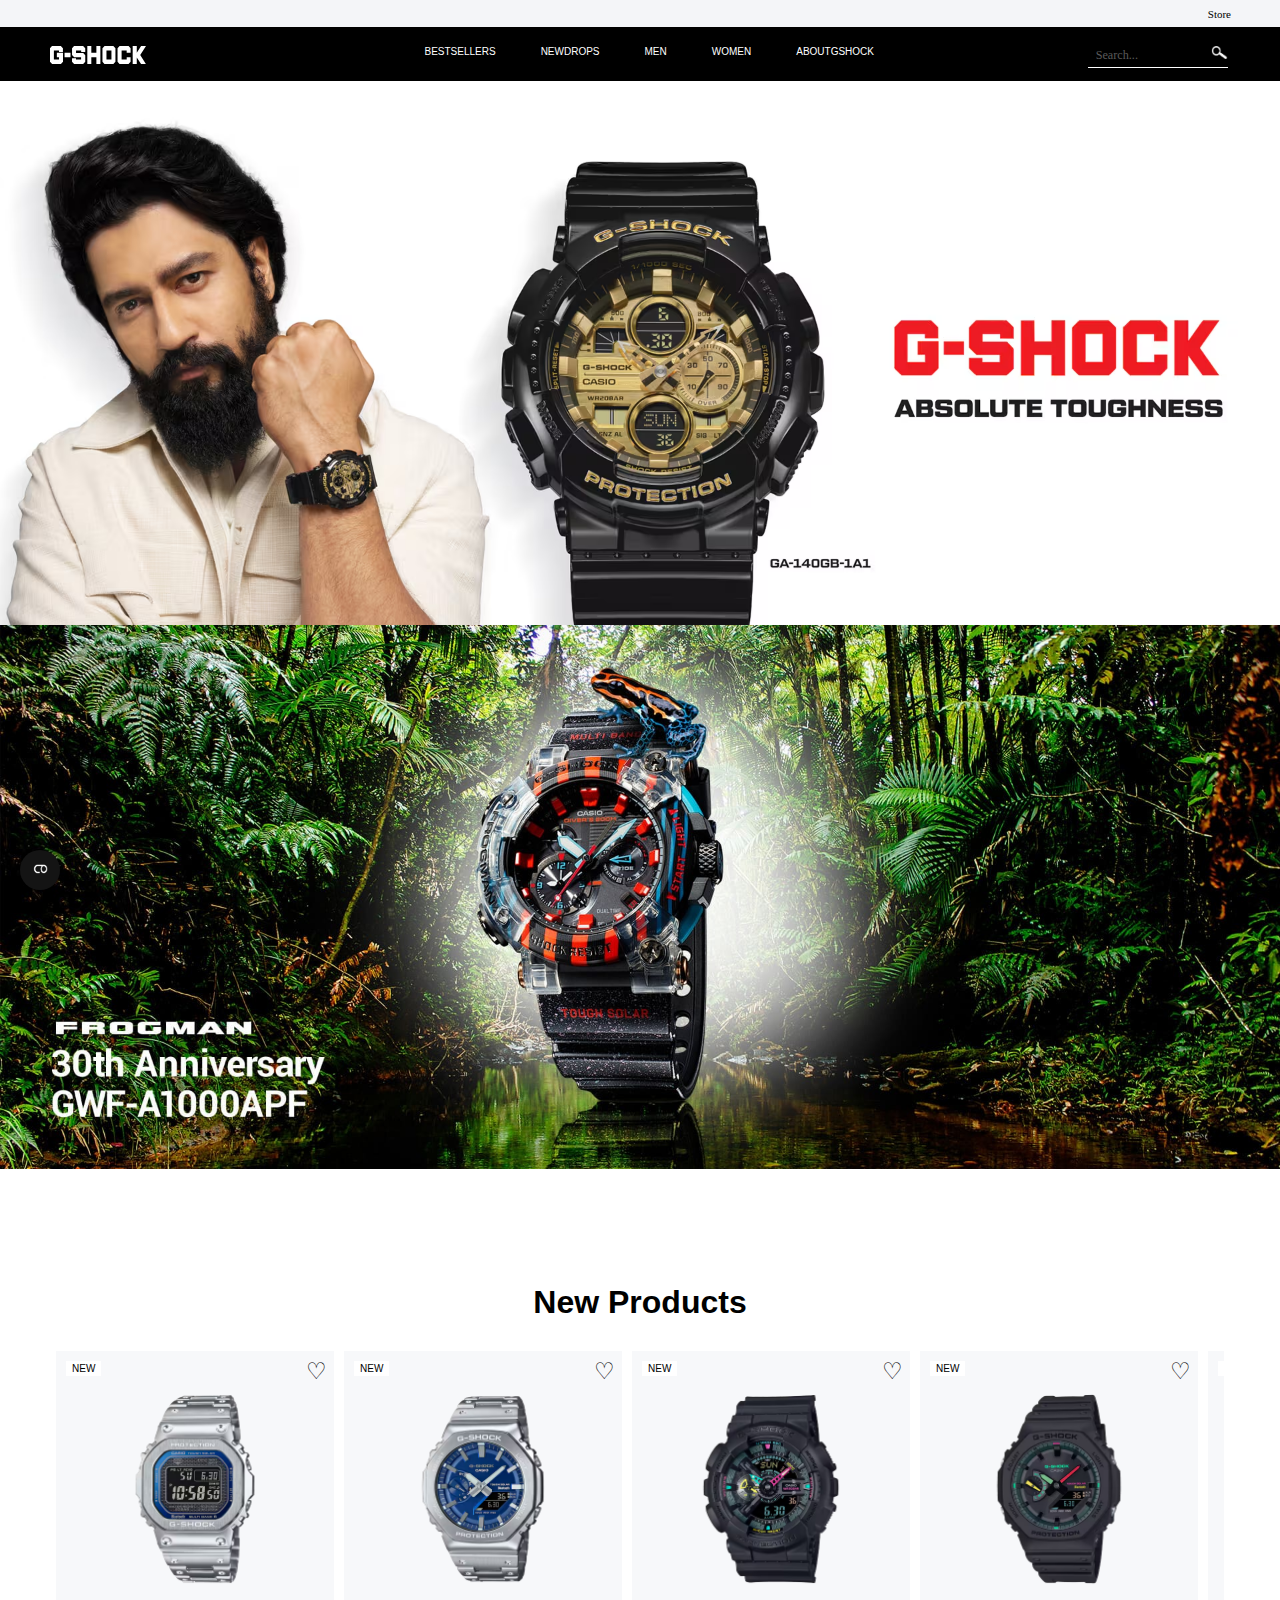
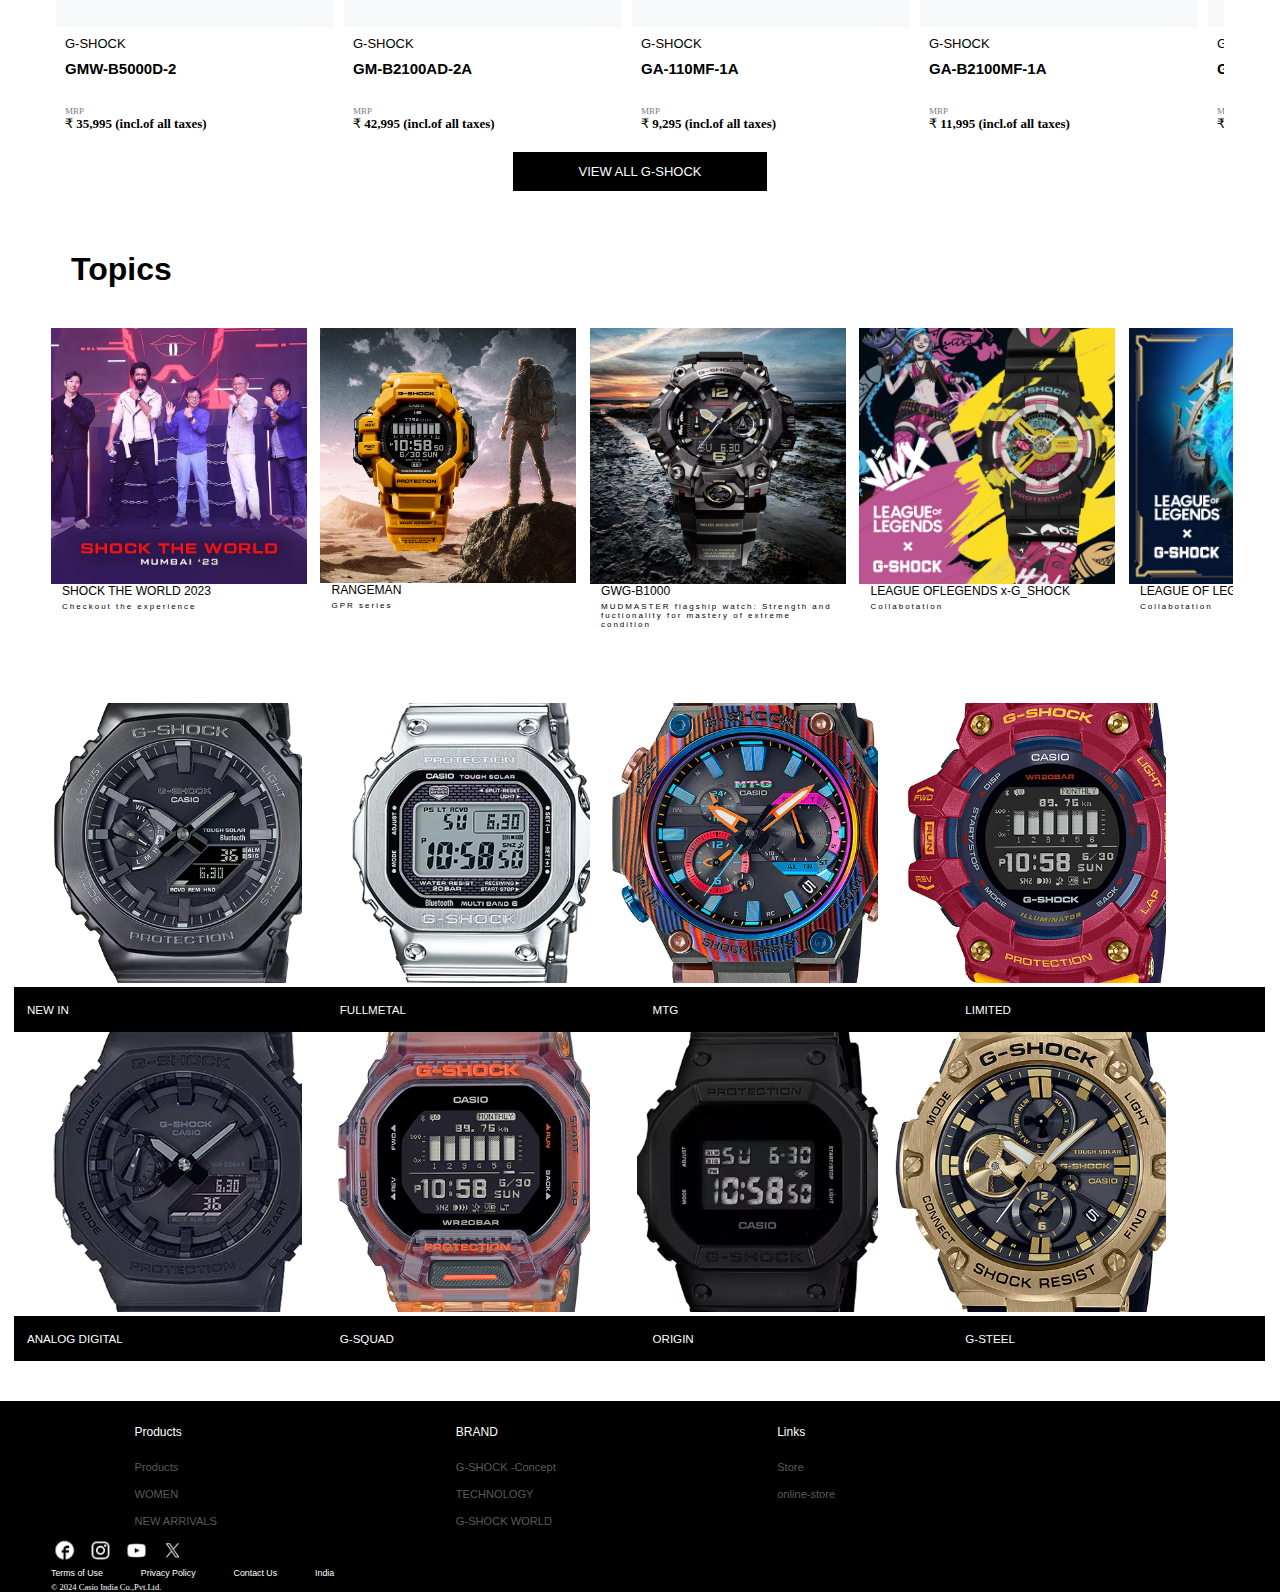
<file: index.html>
<!DOCTYPE html>
<html lang="en">
<head>
    <meta charset="UTF-8">
    <meta name="viewport" content="width=device-width, initial-scale=1.0">
    <title>G-SHOCK</title>
    <link rel="stylesheet" href="stlyler/common.css">
    <link rel="stylesheet" href="stlyler/content.css">
    <link rel="stylesheet" href="stlyler/topic.css">
    <link rel="stylesheet" href="stlyler/categary.css">
    <link rel="stylesheet" href="stlyler/footer.css">
    <link rel="stylesheet" href="stlyler/header.css">
</head>
<body>
    <div class="fun">
        <div class="round">
            <div>
                <img src="imagesr/OVER.png" alt="">
            </div>
        </div>
    </div>
    <div>
        <div class="store">
            Store
        </div>
        <div class="Gshock">
            <div class="icon">
                <div>
                    <svg xmlns="http://www.w3.org/2000/svg" width="86.389" height="14.629" viewBox="0 0 86.389 14.629" preserveAspectRatio="none" class="gshock"><path d="M6.166 5.526h5.54v7.239l-1.863 1.82H1.9L0 12.765V1.825L1.781 0h7.986l1.858 1.825V4.8h-3.54V3.625H3.5v7.421h4.623v-1.9H6.166v-3.62zm6.944 3.6h5.338V5.587h-5.337zm10.322-3.5V3.641h4.625V4.8H31.7V1.826L29.777 0h-8.126l-1.82 1.864v5.382l1.941 1.918h6.206v1.9h-4.586V9.948h-3.579v2.862l1.88 1.777h8.124l1.9-1.739v-5.3l-1.84-1.919h-6.445zm18.311-.039h-4.559V0h-3.607v14.629h3.607V9.186h4.559v5.443h3.6V0h-3.6v5.586zM56.993 0l1.9 1.881v10.884l-1.883 1.82h-8.021l-1.782-1.759V1.9l1.9-1.9h7.888zm-1.7 3.581H50.81v7.464h4.483zM62.676 0l-1.9 1.825v10.941l1.781 1.82h8.121l1.843-1.821V9.109h-3.5v1.958h-4.583v-7.4H69v1.857h3.536v-3.7L70.719 0zm23.713 0h-4.4l-3.9 5.4V0H74.4v14.586h3.683v-5.24l3.843 5.24h4.361l-5.1-7.278z" fill="#ffffff"></path></svg>
                </div>
            </div>
            <div class="middle">
                <div class="BOX">
                    BESTSELLERS
                </div>
                <div class="BOX">
                    NEWDROPS
                </div>
                <div class="BOX">
                    MEN
                </div>
                <div class="BOX">
                    WOMEN
                </div>
                <div class="BOX">
                    ABOUTGSHOCK
                </div>
            </div>
            <div class="search">
                <div>
                    <p>Search... <img src="imagesr/search-icon-png-9993.png" alt=""></p>
                    <div class="bar">
                    </div>
                </div>
            </div>
        </div>
    </div>
    <div class="content">
        <div><img src="imagesr/image1.png"></div>
        <div><img src="imagesr/image2.png"></div>
    </div>
    <div class="new-product">
        <div class="new-product-text">
            New Products
        </div>
        <div class="box">
            <div class="box1">
                <img src="imagesr/new-product-image1.png" alt="">
                <button>
                    NEW
                </button>
                <div class="like">
                    ♡
                </div>
                <div class="box2">
                    <p class="p1">
                        G-SHOCK
                    </p>
                    <p class="p2">
                        GMW-B5000D-2
                    </p>
                    <p class="p3">
                        MRP
                    </p>
                    <p class="p4">
                        ₹ 35,995 (incl.of all taxes)
                    </p>
                </div>
            </div>
            <div class="box1">
                <img src="imagesr/new-product-image2.png" alt="">
                <button>
                    NEW
                </button>
                <div class="like">
                    ♡
                </div>
                <div class="box2">
                    <p class="p1">
                        G-SHOCK
                    </p>
                    <p class="p2">
                        GM-B2100AD-2A
                    </p>
                    <p class="p3">
                        MRP
                    </p>
                    <p class="p4">
                        ₹ 42,995 (incl.of all taxes)
                    </p>
                </div>
            </div>
            <div class="box1">
                <img src="imagesr/new-product-image3.png" alt="">
                <button>
                    NEW
                </button>
                <div class="like">
                    ♡
                </div>
                <div class="box2">
                    <p class="p1">
                        G-SHOCK
                    </p>
                    <p class="p2">
                        GA-110MF-1A
                    </p>
                    <p class="p3">
                        MRP
                    </p>
                    <p class="p4">
                        ₹ 9,295 (incl.of all taxes)
                    </p>
                </div>
            </div>
            <div class="box1">
                <img src="imagesr/new-product-image4.png" alt="">
                <button>
                    NEW
                </button>
                <div class="like">
                    ♡
                </div>
                <div class="box2">
                    <p class="p1">
                        G-SHOCK
                    </p>
                    <p class="p2">
                        GA-B2100MF-1A
                    </p>
                    <p class="p3">
                        MRP
                    </p>
                    <p class="p4">
                        ₹ 11,995 (incl.of all taxes)
                    </p>
                </div>
            </div>
            <div class="box1">
                <img src="imagesr/new-product-image5.png" alt="">
                <button>
                    NEW
                </button>
                <div class="like">
                    ♡
                </div>
                <div class="box2">
                    <p class="p1">
                        G-SHOCK
                    </p>
                    <p class="p2">
                        GMA-p2100SG-1A
                    </p>
                    <p class="p3">
                        MRP
                    </p>
                    <p class="p4">
                        ₹ 8,495 (incl.of all taxes)
                    </p>
                </div>
            </div>
            <div class="box1">
                <img src="imagesr/new-product-image6.png" alt="">
                <button>
                    NEW
                </button>
                <div class="like">
                    ♡
                </div>
                <div class="box2">
                    <p class="p1">
                        G-SHOCK
                    </p>
                    <p class="p2">
                        GMA-p2100SG-2A
                    </p>
                    <p class="p3">
                        MRP
                    </p>
                    <p class="p4">
                        ₹ 8,495 (incl.of all taxes)
                    </p>
                </div>
            </div>
            <div class="box1">
                <img src="imagesr/new-product-image7.png" alt="">
                <button>
                    NEW
                </button>
                <div class="like">
                    ♡
                </div>
                <div class="box2">
                    <p class="p1">
                        G-SHOCK
                    </p>
                    <p class="p2">
                        GMA-p2100SG-4A
                    </p>
                    <p class="p3">
                        MRP
                    </p>
                    <p class="p4">
                        ₹ 8,95 (incl.of all taxes)
                    </p>
                </div>
            </div>
            <div class="box1">
                <img src="imagesr/new-product-image8.png" alt="">
                <button>
                    NEW
                </button>
                <div class="like">
                    ♡
                </div>
                <div class="box2">
                    <p class="p1">
                        G-SHOCK
                    </p>
                    <p class="p2">
                        GA-700MF-1A
                    </p>
                    <p class="p3">
                        MRP
                    </p>
                    <p class="p4">
                        ₹ 6,995 (incl.of all taxes)
                    </p>
                </div>
            </div>
        </div> 
        <div class="view-all-button">
            <button>
                VIEW ALL G-SHOCK
            </button>
        </div>
    </div>
    <div class="topics">
        <div class="topics-text">
            Topics
        </div>
        <div class="topics-flex">
            <div class="flex-content">
                <div class="margin">
                    <div class="zoom">
                        <img class="img1" src="imagesr/topics-image1.png" alt="">
                    </div>
                    <div class="topics-flex-text">
                        <p class="pa1">SHOCK THE WORLD 2023</p>
                        <p class="pa2">Checkout the experience</p>
                    </div>
                </div>
                <div class="margin">
                    <div class="zoom">
                        <img class="img1" src="imagesr/topics-image2.png" alt="">
                    </div>
                    <div class="topics-flex-text">
                        <p class="pa1">RANGEMAN</p>
                        <p class="pa2">GPR series</p>
                    </div>
                </div>
                <div class="margin">
                    <div class="zoom">
                        <img class="img1" src="imagesr/topics-image3.png" alt="">
                    </div>
                    <div class="topics-flex-text">
                        <p class="pa1">GWG-B1000</p>
                        <p class="pa2">MUDMASTER flagship watch: Strength and fuctionality for mastery of extreme condition</p>
                    </div>
                </div>
                <div class="margin">
                    <div class="zoom">
                        <img class="img1" src="imagesr/topics-image4.png" alt="">
                    </div>
                    <div class="topics-flex-text">
                        <p class="pa1">LEAGUE OFLEGENDS x-G_SHOCK</p>
                        <p class="pa2">Collabotation</p>
                    </div>
                </div>
                <div class="margin">
                    <div class="zoom">
                        <img class="img1" src="imagesr/topics-image5.png" alt="">
                    </div>
                    <div class="topics-flex-text">
                        <p class="pa1">LEAGUE OF LEGENDS x x-G_SHOCK</p>
                        <p class="pa2">Collabotation</p>
                    </div>
                </div>
            </div>
        </div>
    </div>
    <div class="categary">
        <div>
            <div class="first-row">
                <div class="imgae-categary">
                    <img src="imagesr/categary-image1.png" alt="">
                </div>
                <div class="imgae-categary">
                    <img src="imagesr/categary-image2.png" alt="">
                </div>
                <div class="imgae-categary">
                    <img src="imagesr/categary-image3.png" alt="">
                </div>
                <div class="imgae-categary">
                    <img src="imagesr/categary-image4.png" alt="">
                </div>
            </div>
            <div class="under-image">
                <p>NEW IN</p>
                <p>FULLMETAL</p>
                <p>MTG</p>
                <p>LIMITED</p>
            </div>
        </div>
        <div>
            <div class="first-row">
                <div class="imgae-categary">
                    <img src="imagesr/categary-image5.png" alt="">
                </div>
                <div class="imgae-categary">
                    <img src="imagesr/categary-image6.png" alt="">
                </div>
                <div class="imgae-categary">
                    <img src="imagesr/categary-image7.png" alt="">
                </div>
                <div class="imgae-categary">
                    <img src="imagesr/categary-image8.png" alt="">
                </div>
            </div>
            <div class="under-image">
                <p>ANALOG DIGITAL</p>
                <p>G-SQUAD</p>
                <p>ORIGIN</p>
                <p>G-STEEL</p>
            </div>
        </div>
    </div>
    <footer>
        <div class="footer-content1">
            <div class="brand">
                <p class="par1">Products</p>
                <div class="par2">
                    <p>Products</p>
                    <p>WOMEN</p>
                    <p>NEW ARRIVALS</p>
                </div>
            </div>
            <div class="brand">
                <p class="par1">BRAND</p>
                <div class="par2">
                    <p>G-SHOCK -Concept</p>
                    <p>TECHNOLOGY</p>
                    <p>G-SHOCK WORLD</p>
                </div>
            </div>
            <div class="brand">
                <p class="par1">Links</p>
                <div class="par2">
                    <p>Store</p>
                    <p>online-store</p>
                </div>
            </div>
        </div>
        <div class="footer-content2">
            <div class="icons">
                <img src="imagesr/icon1.png" alt="">
                <img src="imagesr/icon2.png" alt="">
                <img src="imagesr/icon3.png" alt="">
                <img src="imagesr/icon4.png" alt="">
            </div>
            <div class="terms">
                <p>Terms of Use</p>
                <p>Privacy Policy</p>
                <p> Contact Us</p>
                <p>India</p>
            </div>
            <div class="copy">© 2024 Casio India Co.,Pvt.Ltd.</div>
        </div>
    </footer>
</body>
</html>
</file>
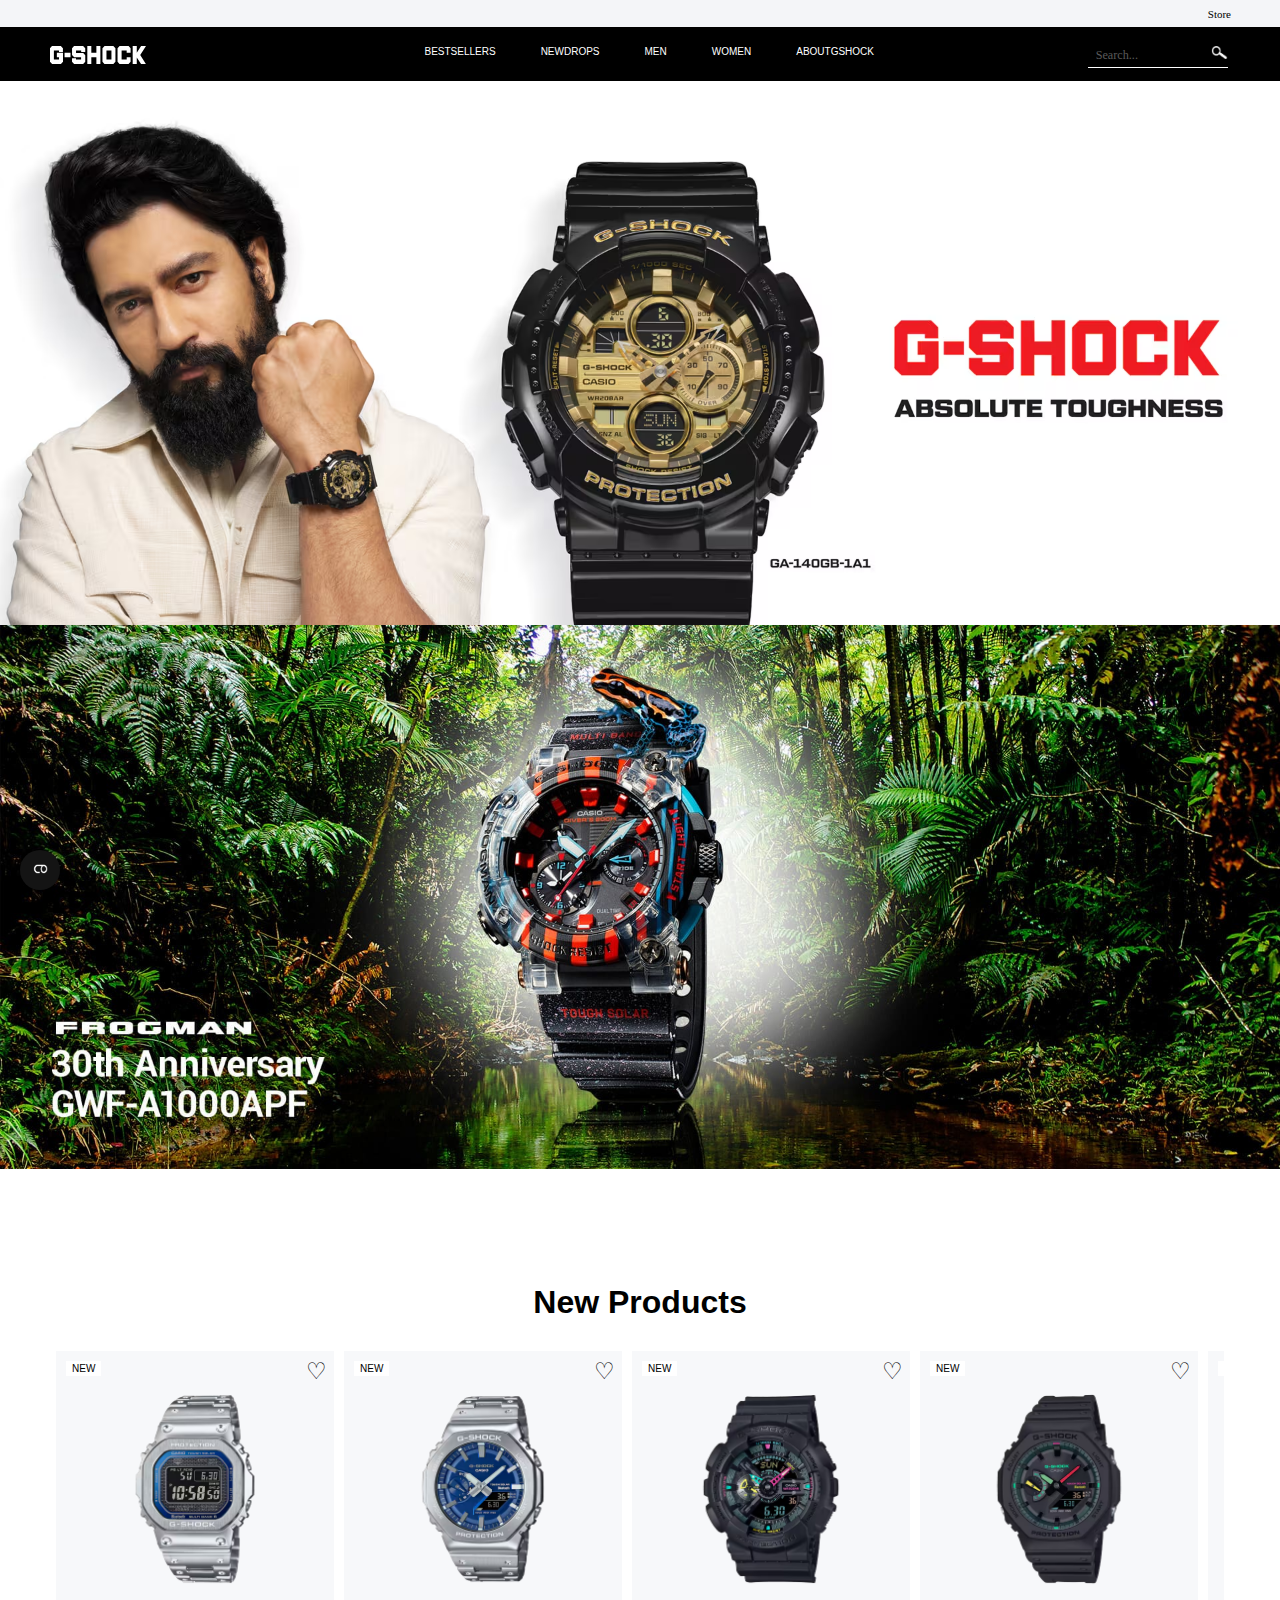
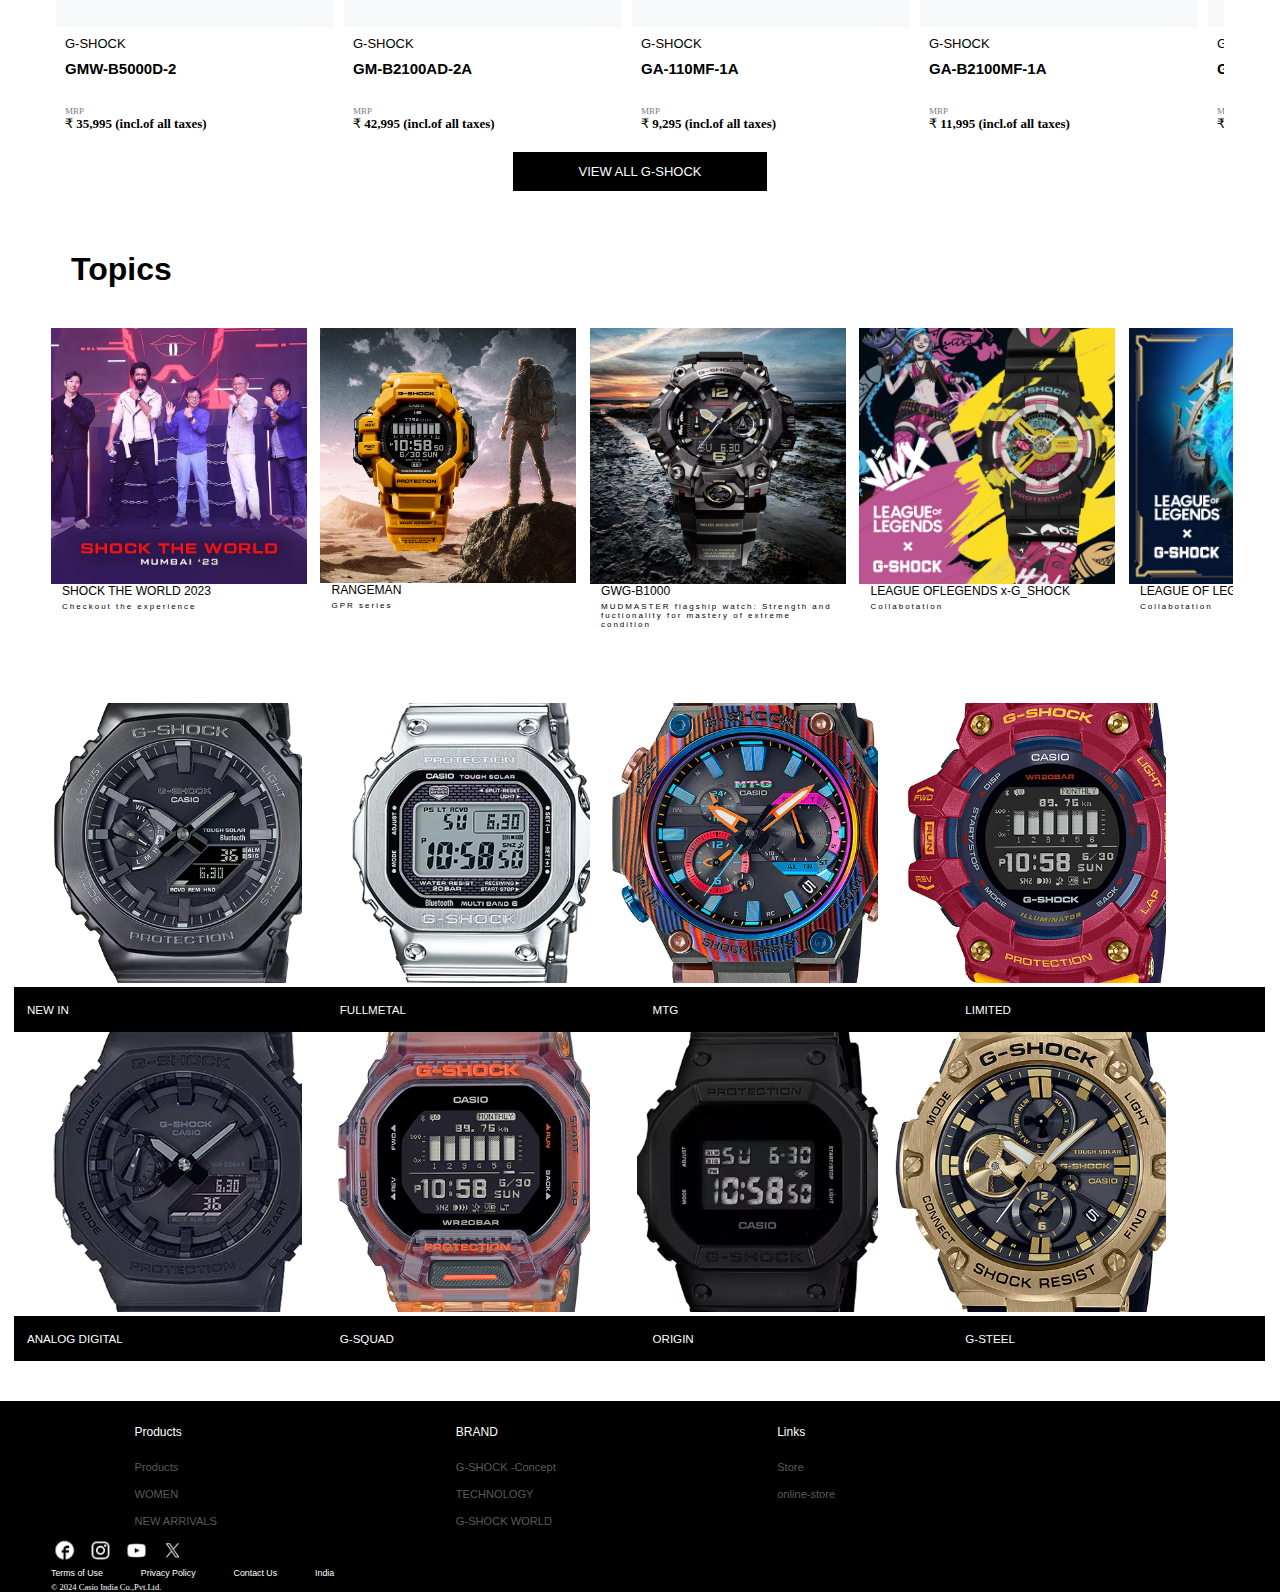
<file: G-shock.html>
<!DOCTYPE html>
<html lang="en">
<head>
    <meta charset="UTF-8">
    <meta name="viewport" content="width=device-width, initial-scale=1.0">
    <title>G-SHOCK</title>
    <link rel="stylesheet" href="stlyler/common.css">
    <link rel="stylesheet" href="stlyler/content.css">
    <link rel="stylesheet" href="stlyler/topic.css">
    <link rel="stylesheet" href="stlyler/categary.css">
    <link rel="stylesheet" href="stlyler/footer.css">
    <link rel="stylesheet" href="stlyler/header.css">
</head>
<body>
    <div class="fun">
        <div class="round">
            <div>
                <img src="imagesr/OVER.png" alt="">
            </div>
        </div>
    </div>
    <div>
        <div class="store">
            Store
        </div>
        <div class="Gshock">
            <div class="icon">
                <div>
                    <svg xmlns="http://www.w3.org/2000/svg" width="86.389" height="14.629" viewBox="0 0 86.389 14.629" preserveAspectRatio="none" class="gshock"><path d="M6.166 5.526h5.54v7.239l-1.863 1.82H1.9L0 12.765V1.825L1.781 0h7.986l1.858 1.825V4.8h-3.54V3.625H3.5v7.421h4.623v-1.9H6.166v-3.62zm6.944 3.6h5.338V5.587h-5.337zm10.322-3.5V3.641h4.625V4.8H31.7V1.826L29.777 0h-8.126l-1.82 1.864v5.382l1.941 1.918h6.206v1.9h-4.586V9.948h-3.579v2.862l1.88 1.777h8.124l1.9-1.739v-5.3l-1.84-1.919h-6.445zm18.311-.039h-4.559V0h-3.607v14.629h3.607V9.186h4.559v5.443h3.6V0h-3.6v5.586zM56.993 0l1.9 1.881v10.884l-1.883 1.82h-8.021l-1.782-1.759V1.9l1.9-1.9h7.888zm-1.7 3.581H50.81v7.464h4.483zM62.676 0l-1.9 1.825v10.941l1.781 1.82h8.121l1.843-1.821V9.109h-3.5v1.958h-4.583v-7.4H69v1.857h3.536v-3.7L70.719 0zm23.713 0h-4.4l-3.9 5.4V0H74.4v14.586h3.683v-5.24l3.843 5.24h4.361l-5.1-7.278z" fill="#ffffff"></path></svg>
                </div>
            </div>
            <div class="middle">
                <div class="BOX">
                    BESTSELLERS
                </div>
                <div class="BOX">
                    NEWDROPS
                </div>
                <div class="BOX">
                    MEN
                </div>
                <div class="BOX">
                    WOMEN
                </div>
                <div class="BOX">
                    ABOUTGSHOCK
                </div>
            </div>
            <div class="search">
                <div>
                    <p>Search... <img src="imagesr/search-icon-png-9993.png" alt=""></p>
                    <div class="bar">
                    </div>
                </div>
            </div>
        </div>
    </div>
    <div class="content">
        <div><img src="imagesr/image1.png"></div>
        <div><img src="imagesr/image2.png"></div>
    </div>
    <div class="new-product">
        <div class="new-product-text">
            New Products
        </div>
        <div class="box">
            <div class="box1">
                <img src="imagesr/new-product-image1.png" alt="">
                <button>
                    NEW
                </button>
                <div class="like">
                    ♡
                </div>
                <div class="box2">
                    <p class="p1">
                        G-SHOCK
                    </p>
                    <p class="p2">
                        GMW-B5000D-2
                    </p>
                    <p class="p3">
                        MRP
                    </p>
                    <p class="p4">
                        ₹ 35,995 (incl.of all taxes)
                    </p>
                </div>
            </div>
            <div class="box1">
                <img src="imagesr/new-product-image2.png" alt="">
                <button>
                    NEW
                </button>
                <div class="like">
                    ♡
                </div>
                <div class="box2">
                    <p class="p1">
                        G-SHOCK
                    </p>
                    <p class="p2">
                        GM-B2100AD-2A
                    </p>
                    <p class="p3">
                        MRP
                    </p>
                    <p class="p4">
                        ₹ 42,995 (incl.of all taxes)
                    </p>
                </div>
            </div>
            <div class="box1">
                <img src="imagesr/new-product-image3.png" alt="">
                <button>
                    NEW
                </button>
                <div class="like">
                    ♡
                </div>
                <div class="box2">
                    <p class="p1">
                        G-SHOCK
                    </p>
                    <p class="p2">
                        GA-110MF-1A
                    </p>
                    <p class="p3">
                        MRP
                    </p>
                    <p class="p4">
                        ₹ 9,295 (incl.of all taxes)
                    </p>
                </div>
            </div>
            <div class="box1">
                <img src="imagesr/new-product-image4.png" alt="">
                <button>
                    NEW
                </button>
                <div class="like">
                    ♡
                </div>
                <div class="box2">
                    <p class="p1">
                        G-SHOCK
                    </p>
                    <p class="p2">
                        GA-B2100MF-1A
                    </p>
                    <p class="p3">
                        MRP
                    </p>
                    <p class="p4">
                        ₹ 11,995 (incl.of all taxes)
                    </p>
                </div>
            </div>
            <div class="box1">
                <img src="imagesr/new-product-image5.png" alt="">
                <button>
                    NEW
                </button>
                <div class="like">
                    ♡
                </div>
                <div class="box2">
                    <p class="p1">
                        G-SHOCK
                    </p>
                    <p class="p2">
                        GMA-p2100SG-1A
                    </p>
                    <p class="p3">
                        MRP
                    </p>
                    <p class="p4">
                        ₹ 8,495 (incl.of all taxes)
                    </p>
                </div>
            </div>
            <div class="box1">
                <img src="imagesr/new-product-image6.png" alt="">
                <button>
                    NEW
                </button>
                <div class="like">
                    ♡
                </div>
                <div class="box2">
                    <p class="p1">
                        G-SHOCK
                    </p>
                    <p class="p2">
                        GMA-p2100SG-2A
                    </p>
                    <p class="p3">
                        MRP
                    </p>
                    <p class="p4">
                        ₹ 8,495 (incl.of all taxes)
                    </p>
                </div>
            </div>
            <div class="box1">
                <img src="imagesr/new-product-image7.png" alt="">
                <button>
                    NEW
                </button>
                <div class="like">
                    ♡
                </div>
                <div class="box2">
                    <p class="p1">
                        G-SHOCK
                    </p>
                    <p class="p2">
                        GMA-p2100SG-4A
                    </p>
                    <p class="p3">
                        MRP
                    </p>
                    <p class="p4">
                        ₹ 8,95 (incl.of all taxes)
                    </p>
                </div>
            </div>
            <div class="box1">
                <img src="imagesr/new-product-image8.png" alt="">
                <button>
                    NEW
                </button>
                <div class="like">
                    ♡
                </div>
                <div class="box2">
                    <p class="p1">
                        G-SHOCK
                    </p>
                    <p class="p2">
                        GA-700MF-1A
                    </p>
                    <p class="p3">
                        MRP
                    </p>
                    <p class="p4">
                        ₹ 6,995 (incl.of all taxes)
                    </p>
                </div>
            </div>
        </div> 
        <div class="view-all-button">
            <button>
                VIEW ALL G-SHOCK
            </button>
        </div>
    </div>
    <div class="topics">
        <div class="topics-text">
            Topics
        </div>
        <div class="topics-flex">
            <div class="flex-content">
                <div class="margin">
                    <div class="zoom">
                        <img class="img1" src="imagesr/topics-image1.png" alt="">
                    </div>
                    <div class="topics-flex-text">
                        <p class="pa1">SHOCK THE WORLD 2023</p>
                        <p class="pa2">Checkout the experience</p>
                    </div>
                </div>
                <div class="margin">
                    <div class="zoom">
                        <img class="img1" src="imagesr/topics-image2.png" alt="">
                    </div>
                    <div class="topics-flex-text">
                        <p class="pa1">RANGEMAN</p>
                        <p class="pa2">GPR series</p>
                    </div>
                </div>
                <div class="margin">
                    <div class="zoom">
                        <img class="img1" src="imagesr/topics-image3.png" alt="">
                    </div>
                    <div class="topics-flex-text">
                        <p class="pa1">GWG-B1000</p>
                        <p class="pa2">MUDMASTER flagship watch: Strength and fuctionality for mastery of extreme condition</p>
                    </div>
                </div>
                <div class="margin">
                    <div class="zoom">
                        <img class="img1" src="imagesr/topics-image4.png" alt="">
                    </div>
                    <div class="topics-flex-text">
                        <p class="pa1">LEAGUE OFLEGENDS x-G_SHOCK</p>
                        <p class="pa2">Collabotation</p>
                    </div>
                </div>
                <div class="margin">
                    <div class="zoom">
                        <img class="img1" src="imagesr/topics-image5.png" alt="">
                    </div>
                    <div class="topics-flex-text">
                        <p class="pa1">LEAGUE OF LEGENDS x x-G_SHOCK</p>
                        <p class="pa2">Collabotation</p>
                    </div>
                </div>
            </div>
        </div>
    </div>
    <div class="categary">
        <div>
            <div class="first-row">
                <div class="imgae-categary">
                    <img src="imagesr/categary-image1.png" alt="">
                </div>
                <div class="imgae-categary">
                    <img src="imagesr/categary-image2.png" alt="">
                </div>
                <div class="imgae-categary">
                    <img src="imagesr/categary-image3.png" alt="">
                </div>
                <div class="imgae-categary">
                    <img src="imagesr/categary-image4.png" alt="">
                </div>
            </div>
            <div class="under-image">
                <p>NEW IN</p>
                <p>FULLMETAL</p>
                <p>MTG</p>
                <p>LIMITED</p>
            </div>
        </div>
        <div>
            <div class="first-row">
                <div class="imgae-categary">
                    <img src="imagesr/categary-image5.png" alt="">
                </div>
                <div class="imgae-categary">
                    <img src="imagesr/categary-image6.png" alt="">
                </div>
                <div class="imgae-categary">
                    <img src="imagesr/categary-image7.png" alt="">
                </div>
                <div class="imgae-categary">
                    <img src="imagesr/categary-image8.png" alt="">
                </div>
            </div>
            <div class="under-image">
                <p>ANALOG DIGITAL</p>
                <p>G-SQUAD</p>
                <p>ORIGIN</p>
                <p>G-STEEL</p>
            </div>
        </div>
    </div>
    <footer>
        <div class="footer-content1">
            <div class="brand">
                <p class="par1">Products</p>
                <div class="par2">
                    <p>Products</p>
                    <p>WOMEN</p>
                    <p>NEW ARRIVALS</p>
                </div>
            </div>
            <div class="brand">
                <p class="par1">BRAND</p>
                <div class="par2">
                    <p>G-SHOCK -Concept</p>
                    <p>TECHNOLOGY</p>
                    <p>G-SHOCK WORLD</p>
                </div>
            </div>
            <div class="brand">
                <p class="par1">Links</p>
                <div class="par2">
                    <p>Store</p>
                    <p>online-store</p>
                </div>
            </div>
        </div>
        <div class="footer-content2">
            <div class="icons">
                <img src="imagesr/icon1.png" alt="">
                <img src="imagesr/icon2.png" alt="">
                <img src="imagesr/icon3.png" alt="">
                <img src="imagesr/icon4.png" alt="">
            </div>
            <div class="terms">
                <p>Terms of Use</p>
                <p>Privacy Policy</p>
                <p> Contact Us</p>
                <p>India</p>
            </div>
            <div class="copy">© 2024 Casio India Co.,Pvt.Ltd.</div>
        </div>
    </footer>
</body>
</html>
</file>
<file: stlyler/common.css>
body{
    display: block;
    margin: 0px;
}
</file>
<file: stlyler/content.css>
.content img{
    width: 100%;
    margin: 0px;
    display: block;
}
.new-product{
    display: block;
    text-align: center;
    margin-top: 100px;
    margin-bottom: 20px;
    margin-left: 56px;
    margin-right: 56px;
    
}
.new-product-text{
    display: block;
    padding-top:15px ;
    padding-bottom: 30px;
    font-weight: 700;
    font-size: 2pc;
    font-family: din-2014, Noto Sans JP, ヒラギノ角ゴ ProN, Hiragino Kaku Gothic ProN, Meiryo, メイリオ, sans-serif;

}
.box{
    display: flex;
    overflow-x: scroll;
    scrollbar-width: none;
    margin-bottom: 20px;
}
.box1{
    position: relative;
    margin-right: 10px;
}
.box1 button{
    position: absolute;
    top: 10px;
    left: 10px;
    border: none;
    background-color: white;
    font-size: 10px;
    padding-top: 2px;
    padding-bottom: 2px;
}
.like{
    position: absolute;
    top: 7px;
    right: 7px;
    font-size: 23px;
}
.box img{
    background-color: #F7F8FA;
    width: 196px;
    padding-top: 40px;
    padding-bottom: 40px;
    padding-left: 41px;
    padding-right: 41px;
}
.box1:hover{
    border: 1px solid black;
}
.box2{
    text-align: left;
}
.box p{
    margin: 0;
    padding-left: 9px;
}
.p1{
    font-family: din-2014, Noto Sans JP, ヒラギノ角ゴ ProN, Hiragino Kaku Gothic ProN, Meiryo, メイリオ, sans-serif;
    font-size: 13px;
    font-weight: lighter;
    padding-top: 5px;
}
.p2{
    font-family: din-2014, Noto Sans JP, ヒラギノ角ゴ ProN, Hiragino Kaku Gothic ProN, Meiryo, メイリオ, sans-serif;
    padding-top: 9px;
    font-weight: 550;
    font-size: 15px;
    padding-bottom: 29px;
}
.p3{
    font-size: 9px;
    color: gray;
}
.p4{
    font-size: 13px;
    font-weight: 550;
}
.view-all-button{
    display: block;
    text-align: center;
}
.view-all-button button{
    background-color: black;
    border: none;
    color: white;
    font-family: din-2014, Noto Sans JP, ヒラギノ角ゴ ProN, Hiragino Kaku Gothic ProN, Meiryo, メイリオ, sans-serif;
    padding-left: 65px;
    padding-right: 65px;
    padding-top: 12px;
    padding-bottom: 12px;
    font-size: 13px;
}
</file>
<file: stlyler/topic.css>
.topics{
    padding-top: 40px;
    padding-bottom: 40px;
    padding-left: 51px;
    padding-right: 47px;
}
.topics-text{
    display: block;
    padding-bottom: 40px;
    margin-left: 20px;
    font-family: din-2014, Noto Sans JP, ヒラギノ角ゴ ProN, Hiragino Kaku Gothic ProN, Meiryo, メイリオ, sans-serif;
    font-size: 32px;
    font-weight: 700;
}
.pa1{
    padding-left: 11px;
    font-family: din-2014, Noto Sans JP, ヒラギノ角ゴ ProN, Hiragino Kaku Gothic ProN, Meiryo, メイリオ, sans-serif;
    font-size: 12.1px;
}
.pa2{
    padding-left: 11px;
    font-family: din-2014, Noto Sans JP, ヒラギノ角ゴ ProN, Hiragino Kaku Gothic ProN, Meiryo, メイリオ, sans-serif;
    font-size: 8px;
    letter-spacing: 2px;
    width: 240px;
}
.flex-content{
    display: flex   ;
}
.topics-flex{
    display:flex;
    overflow-x:scroll;
    scrollbar-width: none;
}
.topics-flex img{
    display: block;
    width: 255.6px;
}
.img1:hover{
    transform: scale(1.1);
}
.zoom{
    overflow: hidden;
    width: 255.6px;
}
.margin{
    margin-right: 13.9px;
}
</file>
<file: stlyler/categary.css>
.categary{
    padding-top: 30px;
    padding-bottom: 40px;
    padding-left: 14px;
    padding-right: 15px;
}
.first-row{
    display:flex;
}
.under-image{
    display: flex;
    background-color: black;
}
.under-image p{
    margin: 0;
    padding-top: 16px;
    padding-bottom: 16px;
    padding-left: 13px;
    color: white;
    width: 25%;
    font-size: 11.6px;
    font-family: din-2014, Noto Sans JP, ヒラギノ角ゴ ProN, Hiragino Kaku Gothic ProN, Meiryo, メイリオ, sans-serif;

}
.imgae-categary{
    overflow: hidden;
}
.imgae-categary img{
    width: 288px;
    height: 280px;
}
.imgae-categary img:hover{
    transform: scale(1.1);
}
</file>
<file: stlyler/footer.css>
footer{
    padding-top: 24px;
    background-color: #000000;
}
.footer-content1{
    display: flex;
    padding-left: 134.5px; ;
    padding-right: 147.5px;
}
.brand{
    width: 32.2%;
    font-family: din-2014, Noto Sans JP, ヒラギノ角ゴ ProN, Hiragino Kaku Gothic ProN, Meiryo, メイリオ, sans-serif;

}
.par1{
    color: white;
    font-size: 12PX;
    padding-bottom: 13px;
}
.par2{
    color: rgb(90, 90, 90);
    line-height: 23px;
    font-family: din-2014, Noto Sans JP, ヒラギノ角ゴ ProN, Hiragino Kaku Gothic ProN, Meiryo, メイリオ, sans-serif;
    font-size: 11.1px;
}
.icons{
    word-spacing: 5px;
    color: white;
    padding-left: 51px;
}
.icons img{
    width:27px;
}
.terms{
    padding-left: 51px;
    display:flex;
    color: white;
    font-size: 8.8px;
    font-family: din-2014, Noto Sans JP, ヒラギノ角ゴ ProN, Hiragino Kaku Gothic ProN, Meiryo, メイリオ, sans-serif;

}
.terms p{
    padding-right: 38px;
}
.copy{
    color: white;
    font-size: 8.5px;
    padding-left: 51px;
}
</file>
<file: stlyler/header.css>
.store{
    display: flex;
    justify-content: end;
    padding-right: 49px;
    height: 27px;
    align-items: center;
    font-size: 11px;
    background-color: #F4F5F8;
}
.Gshock{
    display: flex;
    background-color: black;
    color: white;
    padding-top: 19px;
    padding-bottom: 13px;
}
.gshock{
    height: 18px;
    width: 96px;
}
.icon{
    display: flex;
    justify-content: left;
    width: 30.3%;
    padding-left: 50px;
}
.middle{
    display: flex;
    justify-content: center;
    width: 40%;

}
.search{
    display: flex;
    justify-content: right;
    width: 25%;
    text-align: right;
    right: 0;
    padding-right: 52px;
    color: rgb(90, 90, 90);
    font-size: 12.2px;
}
.search img{
    padding-left: 70px;
    width :17px;
    height: 13px;
}
.BOX{
    width: 18%;
    font-size: 10px;
    font-family: din-2014, Noto Sans JP, ヒラギノ角ゴ ProN, Hiragino Kaku Gothic ProN, Meiryo, メイリオ, sans-serif;
    padding-right: 45px;
}
.bar{
    width: 140px;
    height: 1px;
    background-color: white;
}
p{
    margin: 0;
    margin-bottom: 4px;
}
.round{
    position :fixed;
}
.round{
    width: 40px;
    height: 20px;
    background-color: #141414;
    text-align: center;
    padding-top: 10px;
    border-radius: 70px;
    padding-bottom: 10px;
}
.round img{
    width:20px;
    height: 10px;
}
.fun{
    position: fixed;
    bottom: 50px;
    padding-left: 20px;
    z-index: 99;
}
</file>
